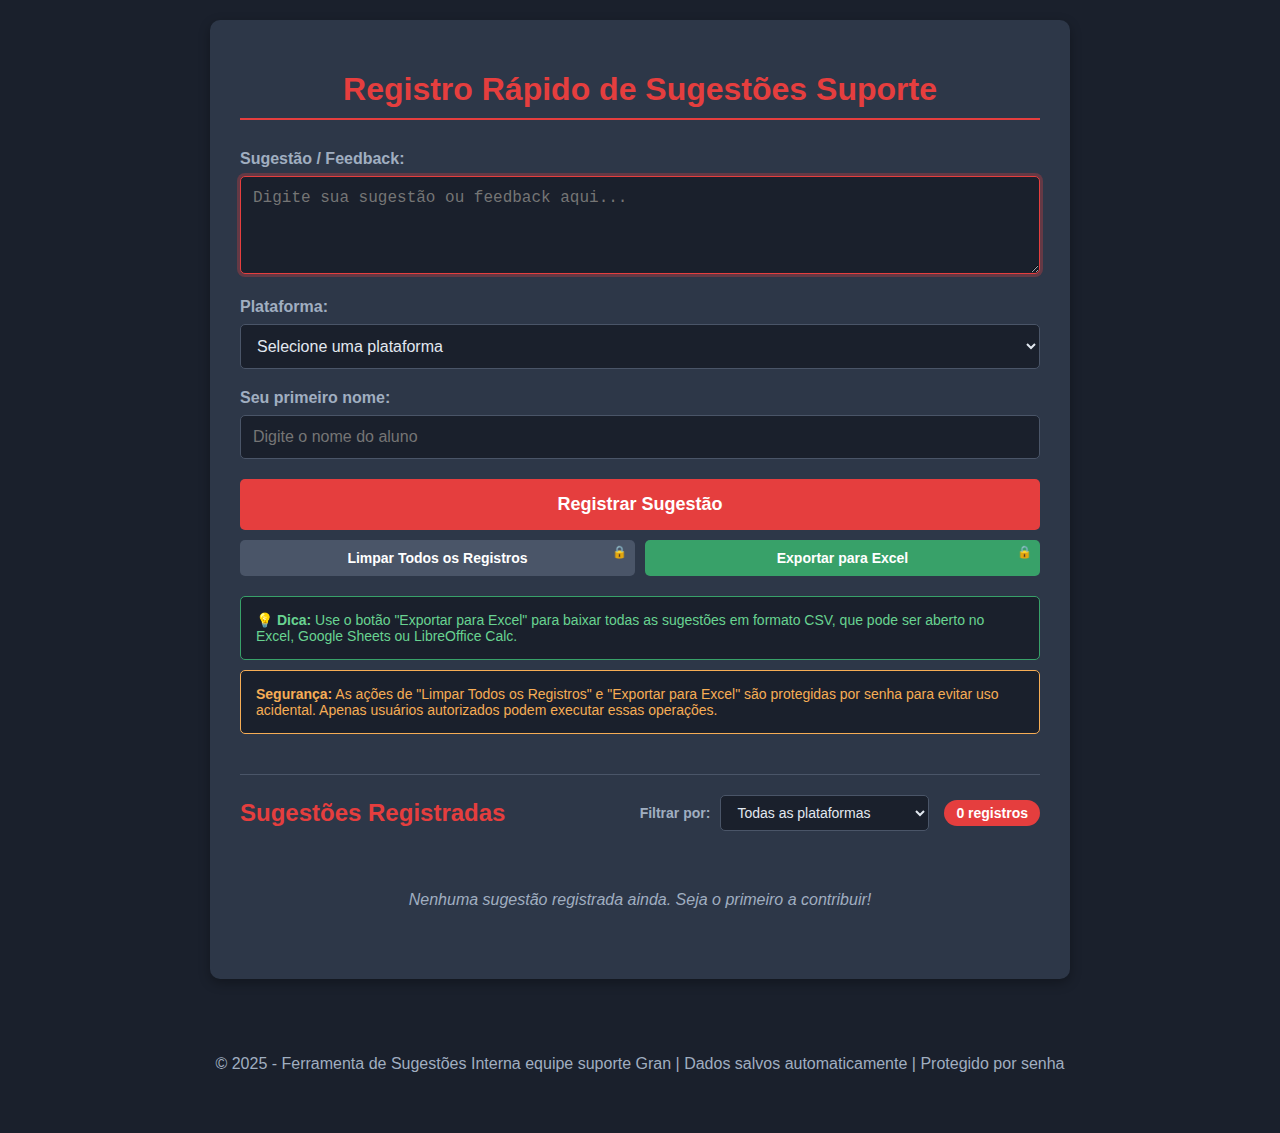
<file: pagina_sugestoes_com_senha.html>
<!DOCTYPE html>
<html lang="pt-br">
<head>
    <meta charset="UTF-8">
    <meta name="viewport" content="width=device-width, initial-scale=1.0">
    <title>Registro de Sugestões - Protegido</title>
    <style>
        /* CSS para estilização */
        body {
            font-family: -apple-system, BlinkMacSystemFont, "Segoe UI", Roboto, Helvetica, Arial, sans-serif;
            background-color: #1a202c; /* Azul escuro */
            color: #e2e8f0;
            margin: 0;
            padding: 20px;
            display: flex;
            flex-direction: column;
            min-height: 100vh;
        }

        .container {
            max-width: 800px;
            margin: 0 auto;
            background-color: #2d3748; /* Azul um pouco mais claro */
            padding: 30px;
            border-radius: 10px;
            box-shadow: 0 4px 12px rgba(0, 0, 0, 0.3);
            flex-grow: 1;
        }

        h1 {
            color: #e53e3e; /* Vermelho */
            text-align: center;
            border-bottom: 2px solid #e53e3e;
            padding-bottom: 10px;
            margin-bottom: 30px;
        }

        .form-group {
            margin-bottom: 20px;
        }

        label {
            display: block;
            margin-bottom: 8px;
            font-weight: bold;
            color: #a0aec0;
        }

        input[type="text"],
        select,
        textarea {
            width: 100%;
            padding: 12px;
            border: 1px solid #4a5568;
            border-radius: 5px;
            background-color: #1a202c;
            color: #e2e8f0;
            font-size: 16px;
            box-sizing: border-box;
        }

        input[type="text"]:focus,
        select:focus,
        textarea:focus {
            outline: none;
            border-color: #e53e3e;
            box-shadow: 0 0 0 3px rgba(229, 62, 62, 0.3);
        }

        button {
            width: 100%;
            padding: 15px;
            background-color: #e53e3e; /* Vermelho */
            color: white;
            border: none;
            border-radius: 5px;
            font-size: 18px;
            font-weight: bold;
            cursor: pointer;
            transition: background-color 0.3s ease;
        }

        button:hover {
            background-color: #c53030; /* Vermelho mais escuro */
        }

        .action-buttons {
            display: grid;
            grid-template-columns: 1fr 1fr;
            gap: 10px;
            margin-top: 10px;
        }

        .clear-button {
            background-color: #4a5568;
            font-size: 14px;
            padding: 10px;
            position: relative;
        }

        .clear-button:hover {
            background-color: #2d3748;
        }

        .export-button {
            background-color: #38a169; /* Verde */
            font-size: 14px;
            padding: 10px;
            position: relative;
        }

        .export-button:hover {
            background-color: #2f855a; /* Verde mais escuro */
        }

        .protected-button::after {
            content: "🔒";
            position: absolute;
            top: 5px;
            right: 8px;
            font-size: 12px;
        }

        footer {
            text-align: center;
            padding: 20px;
            color: #a0aec0;
            margin-top: 40px;
        }

        #registros {
            margin-top: 40px;
            border-top: 1px solid #4a5568;
            padding-top: 20px;
        }

        .registros-header {
            display: flex;
            justify-content: space-between;
            align-items: center;
            margin-bottom: 20px;
            flex-wrap: wrap;
            gap: 15px;
        }

        .registros-header h2 {
            color: #e53e3e;
            margin: 0;
        }

        .header-controls {
            display: flex;
            align-items: center;
            gap: 15px;
            flex-wrap: wrap;
        }

        .contador {
            background-color: #e53e3e;
            color: white;
            padding: 5px 12px;
            border-radius: 15px;
            font-size: 14px;
            font-weight: bold;
        }

        .filtro-container {
            display: flex;
            align-items: center;
            gap: 10px;
        }

        .filtro-container label {
            margin: 0;
            font-size: 14px;
            color: #a0aec0;
            white-space: nowrap;
        }

        .filtro-container select {
            width: auto;
            min-width: 150px;
            padding: 8px 12px;
            font-size: 14px;
        }

        .sugestao-card {
            background-color: #1a202c;
            border-left: 5px solid #e53e3e;
            padding: 15px;
            margin-bottom: 15px;
            border-radius: 5px;
            display: flex;
            justify-content: space-between;
            align-items: flex-start;
            flex-wrap: wrap;
            position: relative;
        }

        .sugestao-card p {
            margin: 0;
            flex-basis: 100%;
            margin-bottom: 10px;
        }

        .sugestao-card .meta {
            display: flex;
            align-items: center;
            gap: 15px;
            width: 100%;
            flex-wrap: wrap;
        }
        
        .sugestao-card .nome {
            font-weight: bold;
            color: #cbd5e0;
        }

        .sugestao-card .etiqueta {
            background-color: #e53e3e;
            color: white;
            padding: 4px 10px;
            border-radius: 15px;
            font-size: 12px;
            font-weight: bold;
            text-transform: uppercase;
        }

        .sugestao-card .data {
            color: #a0aec0;
            font-size: 12px;
        }

        .delete-button {
            position: absolute;
            top: 10px;
            right: 10px;
            background-color: #e53e3e;
            color: white;
            border: none;
            border-radius: 50%;
            width: 25px;
            height: 25px;
            cursor: pointer;
            font-size: 14px;
            display: flex;
            align-items: center;
            justify-content: center;
        }

        .delete-button:hover {
            background-color: #c53030;
        }

        .empty-state {
            text-align: center;
            color: #a0aec0;
            padding: 40px;
            font-style: italic;
        }

        .export-info {
            background-color: #1a202c;
            border: 1px solid #38a169;
            border-radius: 5px;
            padding: 15px;
            margin-top: 20px;
            color: #68d391;
            font-size: 14px;
        }

        .security-info {
            background-color: #1a202c;
            border: 1px solid #f6ad55;
            border-radius: 5px;
            padding: 15px;
            margin-top: 10px;
            color: #f6ad55;
            font-size: 14px;
        }

        .filtro-info {
            background-color: #1a202c;
            border: 1px solid #4299e1;
            border-radius: 5px;
            padding: 10px 15px;
            margin-bottom: 15px;
            color: #63b3ed;
            font-size: 14px;
            display: none;
        }

        .filtro-info.ativo {
            display: block;
        }

        /* Responsividade para dispositivos móveis */
        @media (max-width: 768px) {
            .container {
                padding: 20px;
                margin: 10px;
            }
            
            body {
                padding: 10px;
            }

            .registros-header {
                flex-direction: column;
                align-items: stretch;
            }

            .header-controls {
                justify-content: space-between;
            }

            .action-buttons {
                grid-template-columns: 1fr;
            }

            .filtro-container {
                flex-direction: column;
                align-items: stretch;
                gap: 5px;
            }

            .filtro-container select {
                width: 100%;
                min-width: auto;
            }
        }
    </style>
</head>
<body>

    <div class="container">
        <h1>Registro Rápido de Sugestões Suporte</h1>
        
        <form id="suggestionForm">
            <div class="form-group">
                <label for="sugestao">Sugestão / Feedback:</label>
                <textarea id="sugestao" name="sugestao" rows="4" required placeholder="Digite sua sugestão ou feedback aqui..."></textarea>
            </div>
            
            <div class="form-group">
                <label for="plataforma">Plataforma:</label>
                <select id="plataforma" name="plataforma" required>
                    <option value="">Selecione uma plataforma</option>
                    <option value="GCO Web">GCO Web</option>
                    <option value="GCO App">GCO App</option>
                    <option value="GQ Web">GQ Web</option>
                    <option value="GQ App">GQ App</option>
                    <option value="Gerenciador">Gerenciador</option>
                    <option value="Audiobook">Audiobook</option>
                    <option value="Outro">Outro</option>
                </select>
            </div>

            <div class="form-group">
                <label for="nome">Seu primeiro nome:</label>
                <input type="text" id="nome" name="nome" required placeholder="Digite o nome do aluno">
            </div>
            
            <button type="submit">Registrar Sugestão</button>
            
            <div class="action-buttons">
                <button type="button" class="clear-button protected-button" onclick="limparTodosRegistros()">Limpar Todos os Registros</button>
                <button type="button" class="export-button protected-button" onclick="exportarParaExcel()">Exportar para Excel</button>
            </div>
        </form>

        <div class="export-info">
            <strong>💡 Dica:</strong> Use o botão "Exportar para Excel" para baixar todas as sugestões em formato CSV, que pode ser aberto no Excel, Google Sheets ou LibreOffice Calc.
        </div>

        <div class="security-info">
            <strong>Segurança:</strong> As ações de "Limpar Todos os Registros" e "Exportar para Excel" são protegidas por senha para evitar uso acidental. Apenas usuários autorizados podem executar essas operações.
        </div>

        <div id="registros">
            <div class="registros-header">
                <h2>Sugestões Registradas</h2>
                <div class="header-controls">
                    <div class="filtro-container">
                        <label for="filtroPlataforma">Filtrar por:</label>
                        <select id="filtroPlataforma" onchange="aplicarFiltro()">
                            <option value="">Todas as plataformas</option>
                            <option value="">Selecione uma plataforma</option>
                            <option value="GCO Web">GCO Web</option>
                            <option value="GCO App">GCO App</option>
                            <option value="GQ Web">GQ Web</option>
                            <option value="GQ App">GQ App</option>
                            <option value="Gerenciador">Gerenciador</option>
                            <option value="Audiobook">Audiobook</option>
                            <option value="Outro">Outro</option>
                        </select>
                    </div>
                    <span class="contador" id="contador">0 registros</span>
                </div>
            </div>
            
            <div class="filtro-info" id="filtroInfo">
                <strong>🔍 Filtro ativo:</strong> Mostrando apenas sugestões da plataforma <span id="plataformaFiltrada"></span>
            </div>
            
            <div id="lista-registros">
                <!-- As sugestões registradas aparecerão aqui -->
            </div>
        </div>
    </div>

    <footer>
        <p>&copy; 2025 - Ferramenta de Sugestões Interna equipe suporte Gran | Dados salvos automaticamente | Protegido por senha</p>
    </footer>

    <script type="text/javascript" src="index.js"></script>

</body>
</html>
</file>
